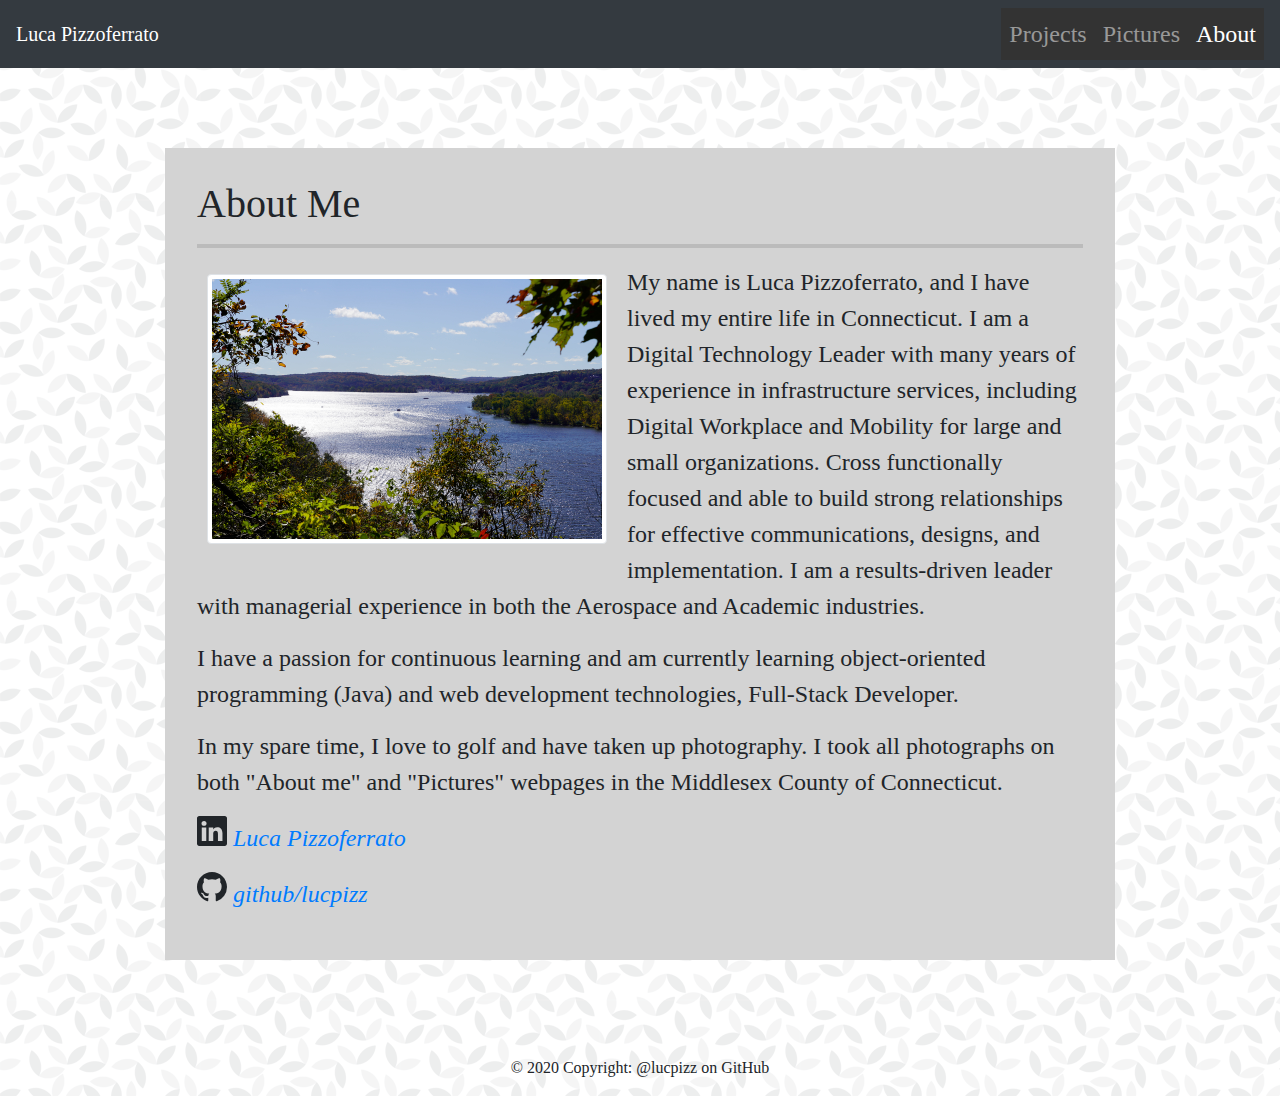
<file: about.html>
<!DOCTYPE html>

<!--HTML language-->

<html lang="en-us">

<!--Header-->

<head>

    <meta charset="utf-8">
    <meta name="viewport" content="width=device-width, initial-scale=1">

    <!-- Bootstrap CSS -->

    <link rel="stylesheet" href="https://maxcdn.bootstrapcdn.com/bootstrap/4.0.0/css/bootstrap.min.css">

    <link href="https://cdn.jsdelivr.net/npm/bootstrap@5.0.0-beta1/dist/css/bootstrap.min.css" rel="stylesheet"
        integrity="sha384-giJF6kkoqNQ00vy+HMDP7azOuL0xtbfIcaT9wjKHr8RbDVddVHyTfAAsrekwKmP1" crossorigin="anonymous">

    <link rel="stylesheet" href="./Assets/style.css">

    <!-- Webpage Title -->

    <title>About</title>

</head>

<!--Main Section of webpage-->

<main>

    <!--Navigation Bar setup and configuration-->

    <nav class="navbar navbar-expand-lg navbar-dark bg-dark">
        <a class="navbar-brand" href="./about.html">Luca Pizzoferrato</a>

        <button class="navbar-toggler" type="button" data-toggle="collapse" data-target="#navbarColor02"
            aria-controls="navbarColor02" aria-expanded="false" aria-label="Toggle navigation">
            <span class="navbar-toggler-icon"></span>
        </button>

        <div class="collapse navbar-collapse" id="navbarColor02">
            <ul class="navbar-nav ml-auto mt-2 mt-lg-0">
                <li class="nav-item">
                    <a class="nav-link" href="./projects.html">Projects <span class="sr-only">(current)</span>
                    </a>
                </li>
                <li class="nav-item">
                    <a class="nav-link" href="./pictures.html">Pictures</a>
                </li>
                <li class="nav-item">
                    <a class="nav-link active" href="./about.html">About</a>
                </li>
            </ul>

        </div>
    </nav>

    <!--Body of webpage that includes grid with picture and "bio" text-->

    <section class="container">

        <article class="block">

            <div class="row">

                <div class="col-md-12">


                    <h1>About Me</h1>

                    <hr class="solid">

                    <img class="img-thumbnail img-fluid" src="./Images/Connecticut River.JPG" id="about-image"
                        alt="Connecticut River Picture">

                    <p>

                        My name is Luca Pizzoferrato, and I have lived my entire life in Connecticut. I am a Digital
                        Technology Leader with many years of experience in infrastructure services, including Digital
                        Workplace and Mobility for large and small organizations. Cross functionally focused and able to
                        build strong relationships for effective communications, designs, and implementation. I am a
                        results-driven leader with managerial experience in both the Aerospace and Academic industries.
                    </p>

                    <p>
                        I have a passion for continuous learning and am currently learning object-oriented programming
                        (Java) and web development technologies, Full-Stack Developer.
                    </p>

                    <p>
                        In my spare time, I love to golf and have taken up photography. I took all photographs on both
                        "About me" and "Pictures" webpages in the Middlesex County of Connecticut.

                    </p>

                    <p>

                        <svg xmlns="http://www.w3.org/2000/svg" width="30" height="30" fill="currentColor"
                            class="bi bi-linkedin" viewBox="0 0 16 16">
                            <path
                                d="M0 1.146C0 .513.526 0 1.175 0h13.65C15.474 0 16 .513 16 1.146v13.708c0 .633-.526 1.146-1.175 1.146H1.175C.526 16 0 15.487 0 14.854V1.146zm4.943 12.248V6.169H2.542v7.225h2.401zm-1.2-8.212c.837 0 1.358-.554 1.358-1.248-.015-.709-.52-1.248-1.342-1.248-.822 0-1.359.54-1.359 1.248 0 .694.521 1.248 1.327 1.248h.016zm4.908 8.212V9.359c0-.216.016-.432.08-.586.173-.431.568-.878 1.232-.878.869 0 1.216.662 1.216 1.634v3.865h2.401V9.25c0-2.22-1.184-3.252-2.764-3.252-1.274 0-1.845.7-2.165 1.193v.025h-.016a5.54 5.54 0 0 1 .016-.025V6.169h-2.4c.03.678 0 7.225 0 7.225h2.4z" />
                        </svg>
                        <i class="bi bi-linkedin"><a href="https://www.linkedin.com/in/luca-pizzoferrato/">Luca
                                Pizzoferrato</a></i>

                    </p>

                    <p>
                        <svg xmlns="http://www.w3.org/2000/svg" width="30" height="30" fill="currentColor"
                            class="bi bi-github" viewBox="0 0 16 16">
                            <path
                                d="M8 0C3.58 0 0 3.58 0 8c0 3.54 2.29 6.53 5.47 7.59.4.07.55-.17.55-.38 0-.19-.01-.82-.01-1.49-2.01.37-2.53-.49-2.69-.94-.09-.23-.48-.94-.82-1.13-.28-.15-.68-.52-.01-.53.63-.01 1.08.58 1.23.82.72 1.21 1.87.87 2.33.66.07-.52.28-.87.51-1.07-1.78-.2-3.64-.89-3.64-3.95 0-.87.31-1.59.82-2.15-.08-.2-.36-1.02.08-2.12 0 0 .67-.21 2.2.82.64-.18 1.32-.27 2-.27.68 0 1.36.09 2 .27 1.53-1.04 2.2-.82 2.2-.82.44 1.1.16 1.92.08 2.12.51.56.82 1.27.82 2.15 0 3.07-1.87 3.75-3.65 3.95.29.25.54.73.54 1.48 0 1.07-.01 1.93-.01 2.2 0 .21.15.46.55.38A8.012 8.012 0 0 0 16 8c0-4.42-3.58-8-8-8z" />
                        </svg>
                        <i class="bi bi-github"><a href="https://github.com/lucpizz">github/lucpizz</a></i></i>
                    </p>



                </div>


            </div>

        </article>

    </section>

    <!-- Footer with copyright information-->

    <footer class="footer page-footer font-small black">

        <div class="footer-copyright text-center py-3">© 2020 Copyright: @lucpizz on GitHub</div>

    </footer>

</main>

</html>
</file>
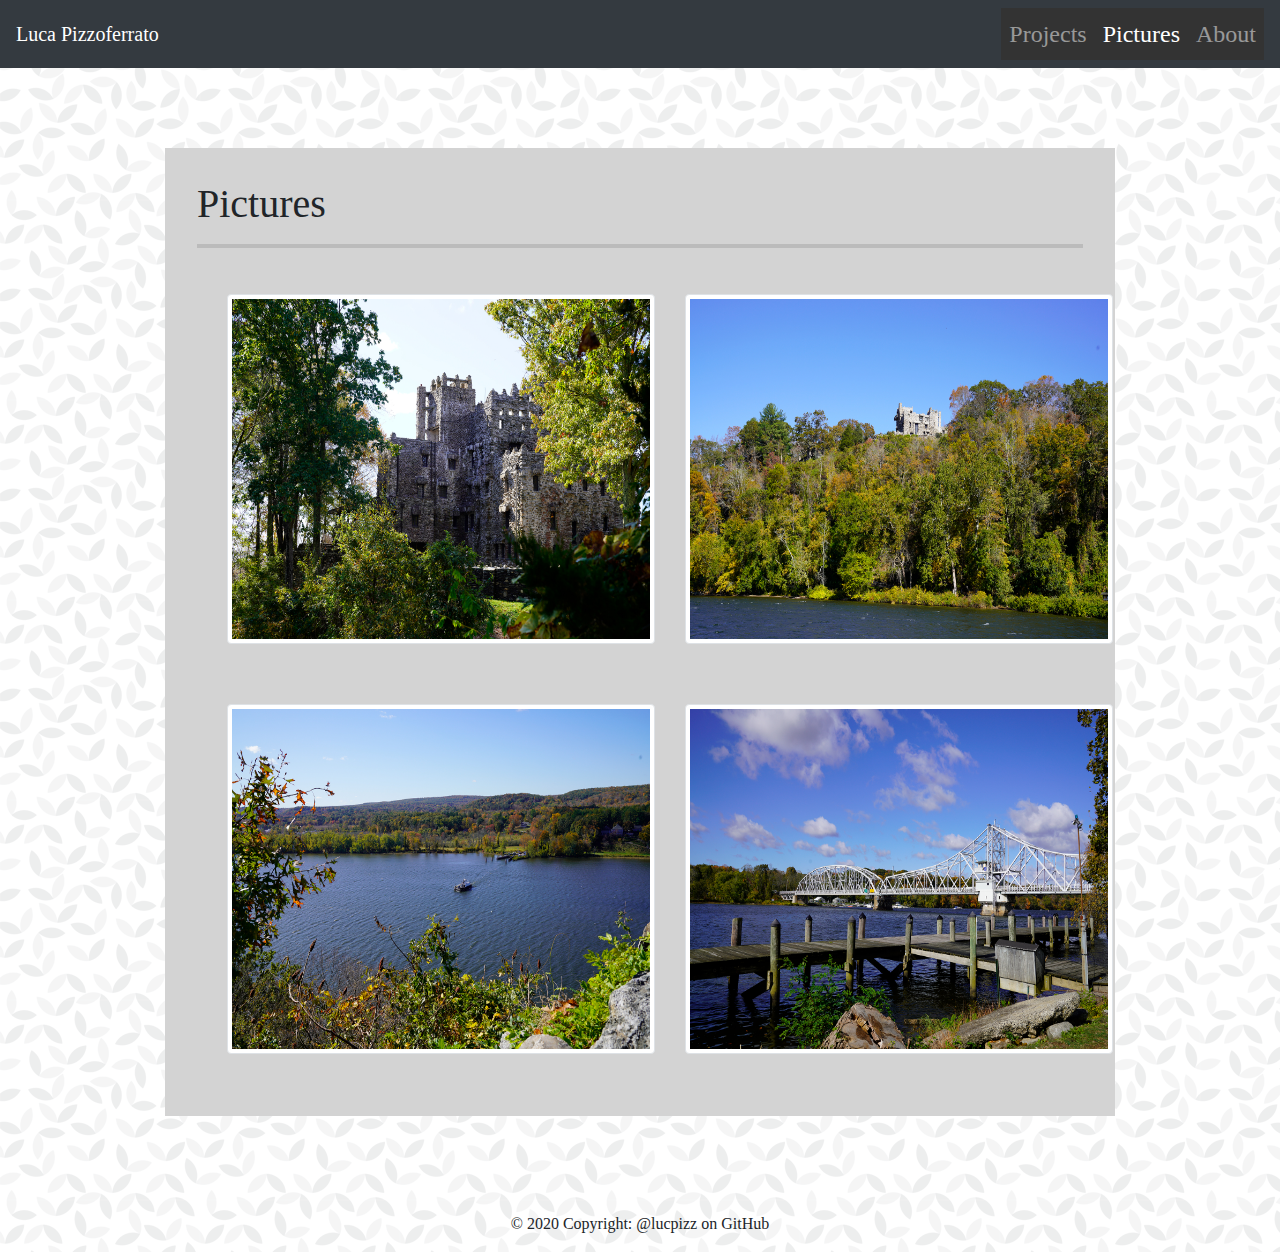
<file: pictures.html>
<!DOCTYPE html>

<!--HTML language-->

<html lang="en-us">

<!--Header-->

<head>

  <meta charset="utf-8">
  <meta name="viewport" content="width=device-width, initial-scale=1">

  <!-- Bootstrap CSS -->

  <link rel="stylesheet" href="https://maxcdn.bootstrapcdn.com/bootstrap/4.0.0/css/bootstrap.min.css">

  <link href="https://cdn.jsdelivr.net/npm/bootstrap@5.0.0-beta1/dist/css/bootstrap.min.css" rel="stylesheet"
    integrity="sha384-giJF6kkoqNQ00vy+HMDP7azOuL0xtbfIcaT9wjKHr8RbDVddVHyTfAAsrekwKmP1" crossorigin="anonymous">

  <link rel="stylesheet" href="./Assets/style.css">

  <meta name="viewport" content="width=device-width, initial-scale=1">

  <!-- Webpage Title -->

  <title>Pictures</title>

</head>

<!--Main Section of webpage-->

<main>

  <!--Navigation Bar setup and configuration-->

  <nav class="navbar navbar-expand-lg navbar-dark bg-dark">
    <a class="navbar-brand" href="./about.html">Luca Pizzoferrato</a>

    <button class="navbar-toggler" type="button" data-toggle="collapse" data-target="#navbarColor02"
      aria-controls="navbarColor02" aria-expanded="false" aria-label="Toggle navigation">
      <span class="navbar-toggler-icon"></span>
    </button>

    <div class="collapse navbar-collapse" id="navbarColor02">
      <ul class="navbar-nav ml-auto mt-2 mt-lg-0">
        <li class="nav-item">
          <a class="nav-link" href="./projects.html">Projects
            <span class="sr-only">(current)</span>
          </a>
        </li>
        <li class="nav-item">
          <a class="nav-link active" href="./pictures.html">Pictures</a>
        </li>
        <li class="nav-item">
          <a class="nav-link" href="./about.html">About</a>
        </li>
      </ul>

    </div>
  </nav>

  <!--Body of webpage that includes grid for pictures-->

  <section class="container">

    <article class="block">

      <h1>Pictures</h1>

      <hr class="solid">

      <div class="row">

        <div class="col-lg-6 col-md-12 col-lg-6">
          <img class="pictures img-thumbnail img-fluid" src="./Images/Gillette_Castle.JPG"
            alt="Gillette Castle Picture">

        </div>
        <div class="col-sm-6 col-md-12 col-lg-6">
          <img class="pictures img-thumbnail img-fluid" src="./Images/Gillette_Castle_Ferry_View.JPG"
            alt="Gillette Castle Ferry View Picture">

        </div>
      </div>

      <div class="row">

        <div class="col-md-12 col-sm-6 col-lg-6">

          <img class="pictures img-thumbnail img-fluid" src="./Images/Chester-Haadlyme_Ferry.JPG"
            alt="Chester Hadlyme Ferry Picture">

        </div>


        <div class="col-md-12 col-sm-6 col-lg-6">
          <img class="pictures img-thumbnail img-fluid" src="./Images/Swing_Bridge.JPG" alt="Swing Bridge Picture">

        </div>


      </div>

    </article>

  </section>

  <!-- Footer with copyright information-->

  <footer class="footer page-footer font-small black">

    <div class="footer-copyright text-center py-3">© 2020 Copyright: @lucpizz on GitHub</div>

  </footer>

  <script src="https://cdn.jsdelivr.net/npm/bootstrap@5.0.0-beta1/dist/js/bootstrap.bundle.min.js"
    integrity="sha384-ygbV9kiqUc6oa4msXn9868pTtWMgiQaeYH7/t7LECLbyPA2x65Kgf80OJFdroafW"
    crossorigin="anonymous"></script>

</main>



</html>
</file>
<file: Assets/style.css>
/*--using ul tag and li tags in the Nav-Bar--*/

ul {
  list-style-type: none;
  margin: 0;
  padding: 0;
  overflow: hidden;
  background-color: #333;
}

/*--adjusting the font color on Nav-Bar for Contact, Portfolio, and About--*/

li {
  font-size: x-large;
  font-family: "Times New Roman", Times, serif;
}

/*--sets the body background to the geometric-leaves.png picture--*/

body {
  font-family: "Times New Roman", Times, serif;
  background-image: url("../Images/geometric-leaves.png");
}

/*--sets the solid grey background outlining the pictures and texts in the body--*/

.block {
  background-color: lightgrey;
  padding: 2rem;
  margin-top: 5rem;
  margin-bottom: 5rem;
  margin-right: 5rem;
  margin-left: 5rem;
}

/*--creates the solid line under the heading of each webpage--*/

hr.solid {
  border-top: 4px solid #bbb;
}

/*--sets the font size to x-large in the body--*/

p {
  font-size: x-large;
}

/*--adjusts the image in the body to the left for the text to wrap around it--*/

#about-image {
  float: left;
  width: 400px;
  margin: 10px 20px 10px 10px;
}

/*--adjusts the spacing for the images on the portfolio.html webpage--*/

.pictures {
  width: 450px;
  height: 350px;
  margin: 30px;
}
</file>
